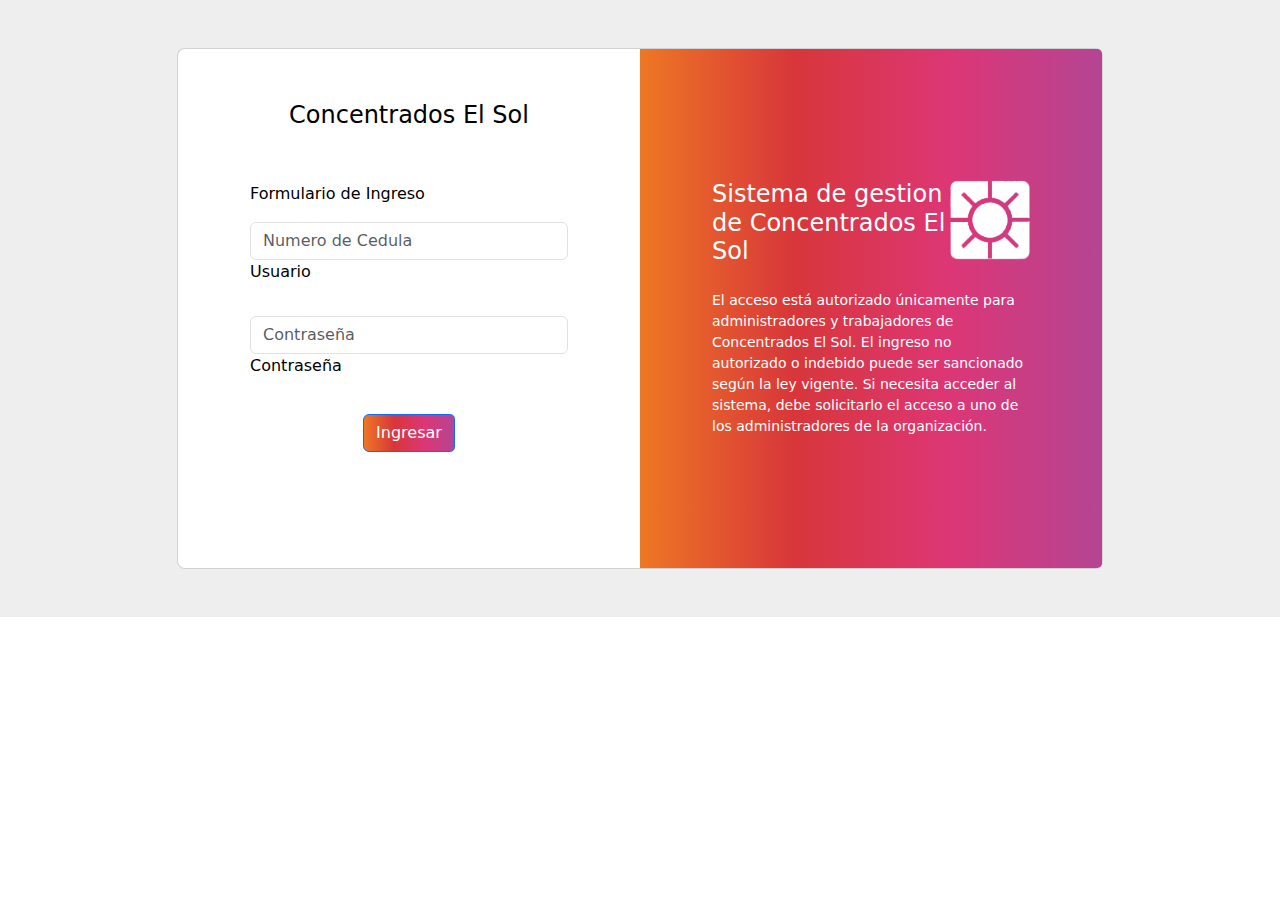
<file: index.html>
<!DOCTYPE html>
<html lang="en">
<head>
    <meta charset="UTF-8">
    <meta name="viewport" content="width=device-width, initial-scale=1.0">
    <title>Registro</title>

    <link rel="stylesheet" href="./fontawesome-free-6.4.0-web/css/all.min.css">
    <link rel="stylesheet" href="./bootstrap-5.3.0-alpha3-dist/css/bootstrap.min.css">
    <link rel="stylesheet" href="./personalizados/css/login.css">
    <link rel="icon" type="image/x-icon" href="./logo1_t.png">

</head>
<body>
    <section class="h-100" style="background-color: #eee;">
        <div class="container py-5 h-100">
          <div class="row d-flex justify-content-center align-items-center h-100">
            <div class="col-xl-10">
              <div class="card rounded-3 text-black">
                <div class="row g-0">
                  <div class="col-lg-6">
                    <div class="card-body p-md-5 mx-md-4">
      
                      <div class="text-center">
                        
                        <h4 class="mt-1 mb-5 pb-1">Concentrados El Sol</h4>
                      </div>
      
                      <form>
                        <p>Formulario de Ingreso</p>
      
                        <div class="form-outline mb-4">
                          <input type="email" id="usuario" class="form-control"
                            placeholder="Numero de Cedula" />
                          <label class="form-label" for="usuario">Usuario</label>
                        </div>
      
                        <div class="form-outline mb-4">
                          <input type="password" id="contraseña" placeholder="Contraseña" class="form-control" />
                          <label class="form-label" for="contraseña">Contraseña</label>
                        </div>
      
                        <div class="text-center pt-1 mb-5 pb-1">
                          <button onclick="registro()" class="btn btn-primary btn-block fa-lg gradient-custom-2 mb-3" type="button">Ingresar</button>
                        </div>
      
                      </form>
      
                    </div>
                  </div>
                  <div class="col-lg-6 d-flex align-items-center gradient-custom-2">
                    <div class="text-white px-3 py-4 p-md-5 mx-md-4">
                      <center>
                        <img src="./logo1_t.png" alt="" style="width: 5rem; float: right;; filter: grayscale(100%) brightness(200%);">
                      </center>
                      
                      <h4 class="mb-4">Sistema de gestion de Concentrados El Sol</h4>
                      <p class="small mb-0">El acceso está autorizado únicamente para administradores y trabajadores de Concentrados El Sol. 
                        El ingreso no autorizado o indebido puede ser sancionado según la ley vigente. 
                        Si necesita acceder al sistema, debe solicitarlo el acceso a uno de los administradores de la organización.
                      </p>
                    </div>
                  </div>
                </div>
              </div>
            </div>
          </div>
        </div>
      </section>
</body>
    <script src="./personalizados/js/sesion.js"></script>
    <script src="./sweetalert2-11.7.3/package/dist/sweetalert2.all.min.js"></script>
    <script src="bootstrap-5.3.0-alpha3-dist/js/bootstrap.min.js"></script>
    <script src="./jquery-3.6.0.min.js"></script>
</html>
</file>
<file: personalizados/css/login.css>
:root{
    --negro: #000000;
    --amarillo: #FFC300;
    --degradado:linear-gradient(90deg, var(var(--amarillo)),var(var(--negro)));
}

.gradient-custom-2 {
    /* fallback for old browsers */
    background: #fccb90;
    
    /* Chrome 10-25, Safari 5.1-6 */
    background: -webkit-linear-gradient(to right, #ee7724, #d8363a, #dd3675, #b44593);
    
    /* W3C, IE 10+/ Edge, Firefox 16+, Chrome 26+, Opera 12+, Safari 7+ */
    background: linear-gradient(to right, #ee7724, #d8363a, #dd3675, #b44593);
    }
    
    @media (min-width: 768px) {
    .gradient-form {
    height: 100vh !important;
    }
    }
    @media (min-width: 769px) {
    .gradient-custom-2 {
    border-top-right-radius: .3rem;
    border-bottom-right-radius: .3rem;
    }
    }
</file>
